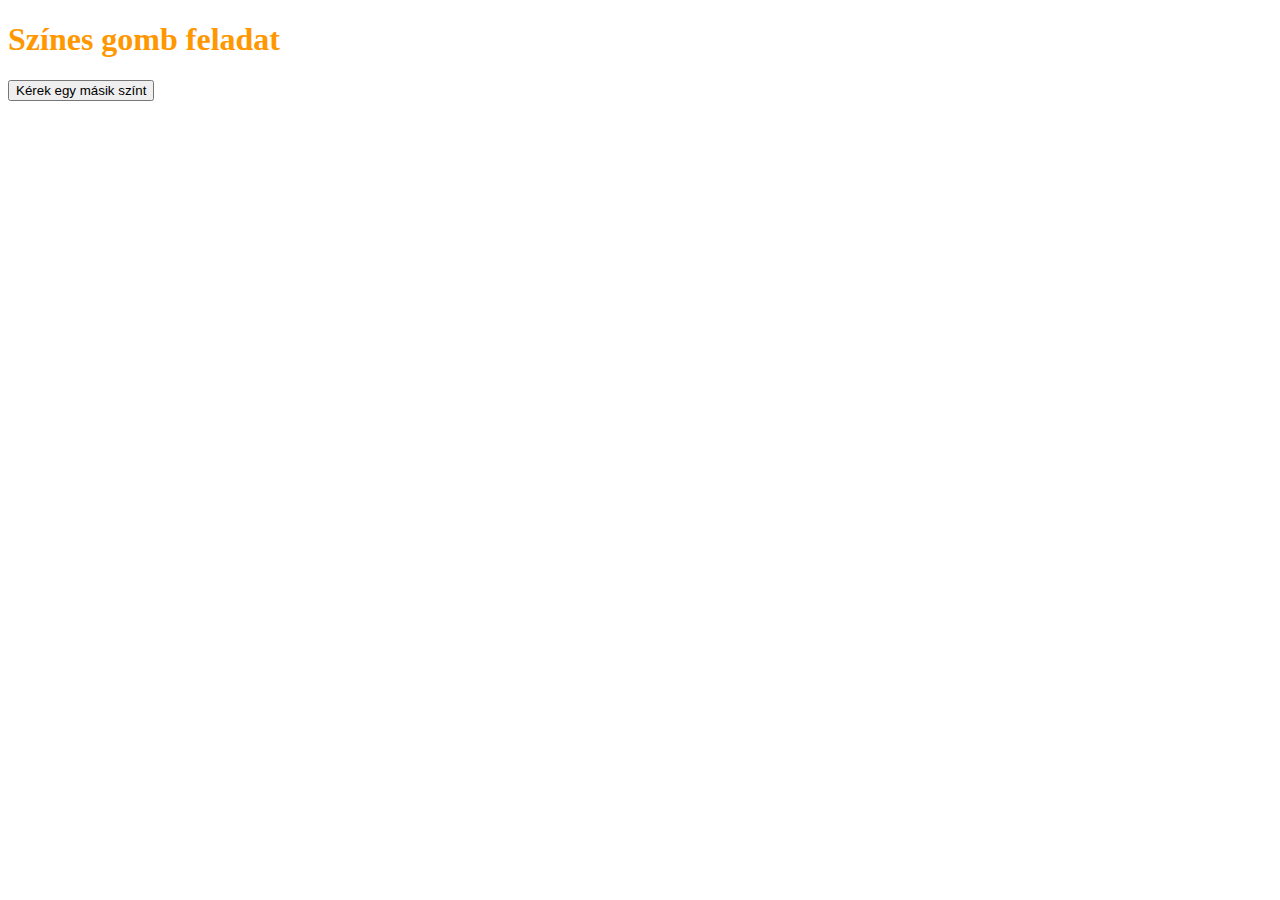
<file: 01_random_colors/index.html>
<!doctype html>
<html lang="en">
  <head>
    <!-- Required meta tags -->
    <meta charset="utf-8">
    <meta name="viewport" content="width=device-width, initial-scale=1, shrink-to-fit=no">

    <!-- Bootstrap CSS -->
    <link rel="stylesheet" href="https://stackpath.bootstrapcdn.com/bootstrap/4.1.0/css/bootstrap.min.css" integrity="sha384-9gVQ4dYFwwWSjIDZnLEWnxCjeSWFphJiwGPXr1jddIhOegiu1FwO5qRGvFXOdJZ4" crossorigin="anonymous">

    <title>Színes gomb</title>
  </head>
  <body>
    <h1 class="m-5" style="color: #ff9800;">Színes gomb feladat</h1>

    <button type="button" class="btn m-5 p-4" id="random-color">Kérek egy másik színt</button>

    <!-- Optional JavaScript -->
    <!-- jQuery first, then Popper.js, then Bootstrap JS -->
    <script src="https://code.jquery.com/jquery-3.3.1.slim.min.js" integrity="sha384-q8i/X+965DzO0rT7abK41JStQIAqVgRVzpbzo5smXKp4YfRvH+8abtTE1Pi6jizo" crossorigin="anonymous"></script>
    <script src="https://cdnjs.cloudflare.com/ajax/libs/popper.js/1.14.0/umd/popper.min.js" integrity="sha384-cs/chFZiN24E4KMATLdqdvsezGxaGsi4hLGOzlXwp5UZB1LY//20VyM2taTB4QvJ" crossorigin="anonymous"></script>
    <script src="https://stackpath.bootstrapcdn.com/bootstrap/4.1.0/js/bootstrap.min.js" integrity="sha384-uefMccjFJAIv6A+rW+L4AHf99KvxDjWSu1z9VI8SKNVmz4sk7buKt/6v9KI65qnm" crossorigin="anonymous"></script>
    
    <!-- script -->
    <script src="scripts.js"></script>
</body>
</html>
</file>
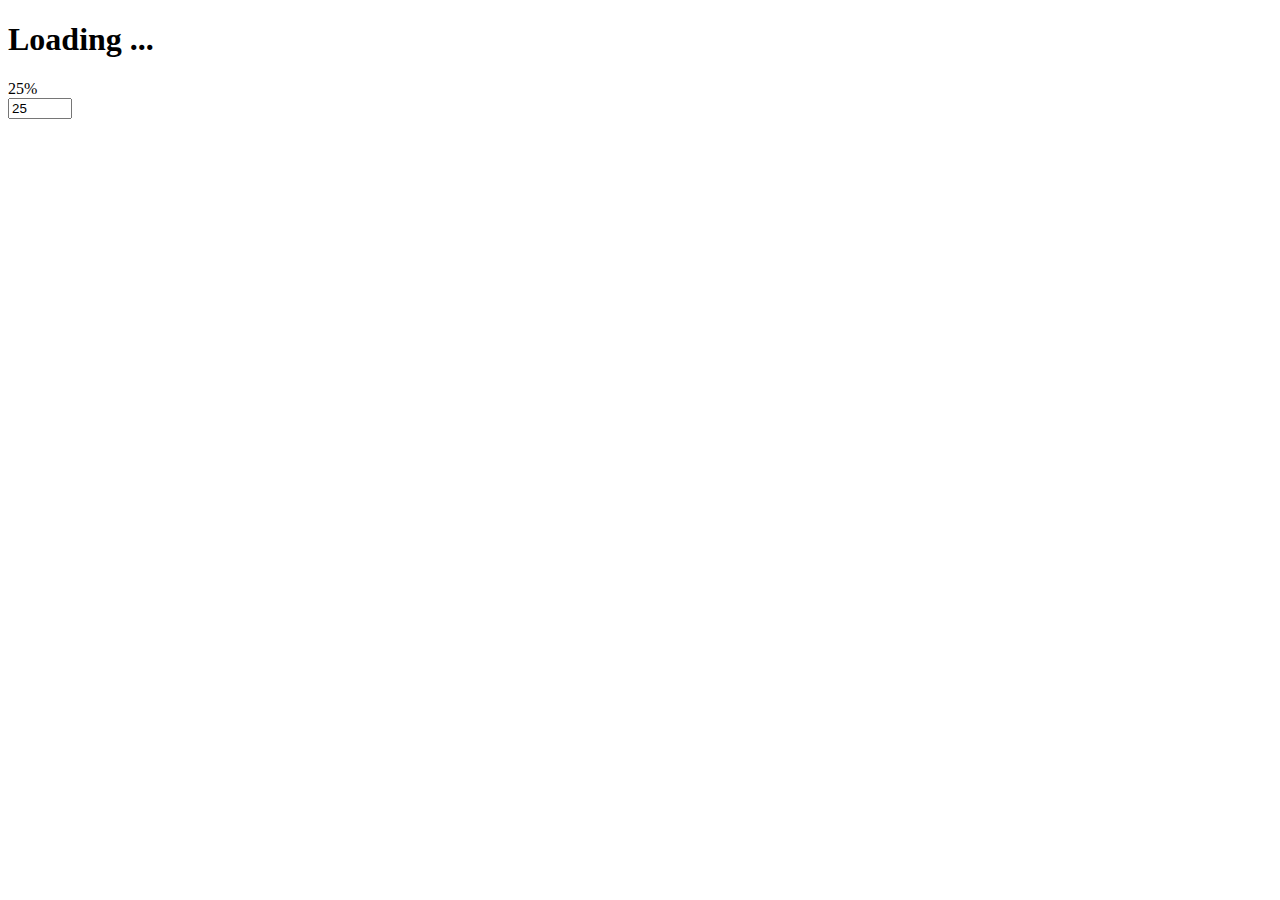
<file: 02_loading_level/index.html>
<!doctype html>
<html lang="en">

<head>
    <!-- Required meta tags -->
    <meta charset="utf-8">
    <meta name="viewport" content="width=device-width, initial-scale=1, shrink-to-fit=no">

    <!-- Bootstrap CSS -->
    <link rel="stylesheet" href="https://stackpath.bootstrapcdn.com/bootstrap/4.1.0/css/bootstrap.min.css" integrity="sha384-9gVQ4dYFwwWSjIDZnLEWnxCjeSWFphJiwGPXr1jddIhOegiu1FwO5qRGvFXOdJZ4"
        crossorigin="anonymous">

    <title>Progress bar</title>
</head>

<body>

    <div class="container">
        <h1 class="my-5">Loading ...</h1>

        <div class="progress mb-4">
            <div class="progress-bar" role="progressbar" style="width: 25%;" aria-valuenow="25" aria-valuemin="0" aria-valuemax="100">25%</div>
        </div>

        <input type="number" min="0" max="100" value="25">
    </div>

    <!-- Optional JavaScript -->
    <!-- jQuery first, then Popper.js, then Bootstrap JS -->
    <script src="https://code.jquery.com/jquery-3.3.1.slim.min.js" integrity="sha384-q8i/X+965DzO0rT7abK41JStQIAqVgRVzpbzo5smXKp4YfRvH+8abtTE1Pi6jizo"
        crossorigin="anonymous"></script>
    <script src="https://cdnjs.cloudflare.com/ajax/libs/popper.js/1.14.0/umd/popper.min.js" integrity="sha384-cs/chFZiN24E4KMATLdqdvsezGxaGsi4hLGOzlXwp5UZB1LY//20VyM2taTB4QvJ"
        crossorigin="anonymous"></script>
    <script src="https://stackpath.bootstrapcdn.com/bootstrap/4.1.0/js/bootstrap.min.js" integrity="sha384-uefMccjFJAIv6A+rW+L4AHf99KvxDjWSu1z9VI8SKNVmz4sk7buKt/6v9KI65qnm"
        crossorigin="anonymous"></script>
    <script src="scripts.js"></script>
</body>

</html>
</file>
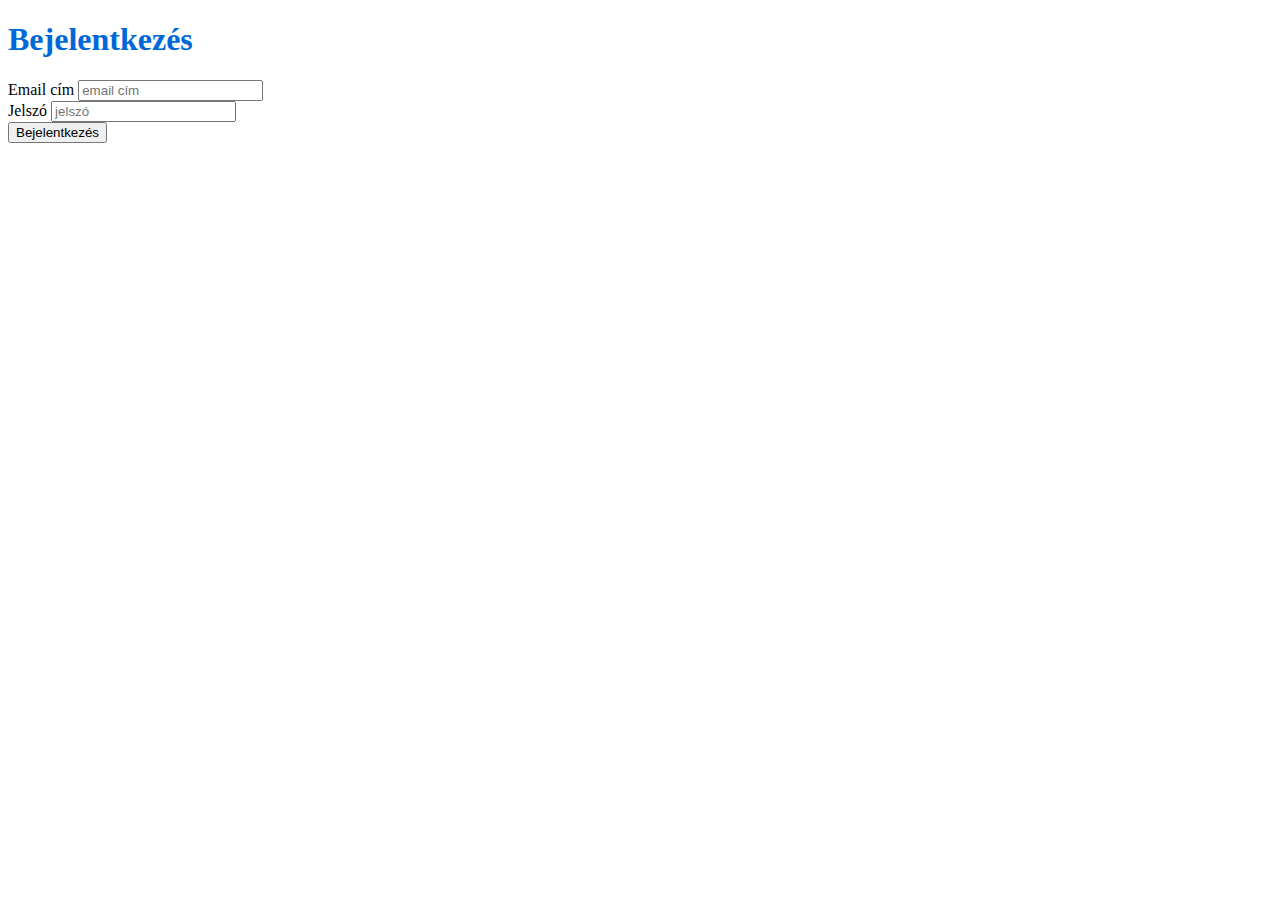
<file: 03_login_validation/index.html>
<!doctype html>
<html lang="en">

<head>
    <!-- Required meta tags -->
    <meta charset="utf-8">
    <meta name="viewport" content="width=device-width, initial-scale=1, shrink-to-fit=no">

    <!-- Bootstrap CSS -->
    <link rel="stylesheet" href="https://stackpath.bootstrapcdn.com/bootstrap/4.1.0/css/bootstrap.min.css" integrity="sha384-9gVQ4dYFwwWSjIDZnLEWnxCjeSWFphJiwGPXr1jddIhOegiu1FwO5qRGvFXOdJZ4"
        crossorigin="anonymous">

    <title>Bejelentkezés</title>
</head>

<body>

    <div class="container">

        <h1 class="my-5" style="color:#0069D9">Bejelentkezés</h1>

        <div class="alert alert-success alert-dismissible fade show" role="alert" style="display: none;">
            Sikeres bejelentkezés!
            <button type="button" class="close" data-dismiss="alert" aria-label="Close">
                <span aria-hidden="true">&times;</span>
            </button>
        </div>

        <div class="alert alert-danger alert-dismissible fade show" role="alert" style="display: none;">
            Sikertelen bejelentkezés.
            <button type="button" class="close" data-dismiss="alert" aria-label="Close">
                <span aria-hidden="true">&times;</span>
            </button>
        </div>

        <form>
            <div class="form-group">
                <label for="exampleInputEmail1">Email cím</label>
                <input type="email" class="form-control" id="exampleInputEmail1" aria-describedby="emailHelp" placeholder="email cím">
            </div>

            <!-- jelszó -->
            <div class="form-group">
                <label for="exampleInputPassword1">Jelszó</label>
                <input type="password" class="form-control" id="exampleInputPassword1" placeholder="jelszó">
            </div>

            <!-- bejelentkezés gomb -->
            <button type="button" class="btn btn-primary">Bejelentkezés</button>
        </form>

    </div>

    <!-- Optional JavaScript -->
    <!-- jQuery first, then Popper.js, then Bootstrap JS -->
    <script src="https://code.jquery.com/jquery-3.3.1.slim.min.js" integrity="sha384-q8i/X+965DzO0rT7abK41JStQIAqVgRVzpbzo5smXKp4YfRvH+8abtTE1Pi6jizo"
        crossorigin="anonymous"></script>
    <script src="https://cdnjs.cloudflare.com/ajax/libs/popper.js/1.14.0/umd/popper.min.js" integrity="sha384-cs/chFZiN24E4KMATLdqdvsezGxaGsi4hLGOzlXwp5UZB1LY//20VyM2taTB4QvJ"
        crossorigin="anonymous"></script>
    <script src="https://stackpath.bootstrapcdn.com/bootstrap/4.1.0/js/bootstrap.min.js" integrity="sha384-uefMccjFJAIv6A+rW+L4AHf99KvxDjWSu1z9VI8SKNVmz4sk7buKt/6v9KI65qnm"
        crossorigin="anonymous"></script>

    <!-- scripts -->

    <script src="scripts.js"></script>

</body>

</html>
</file>
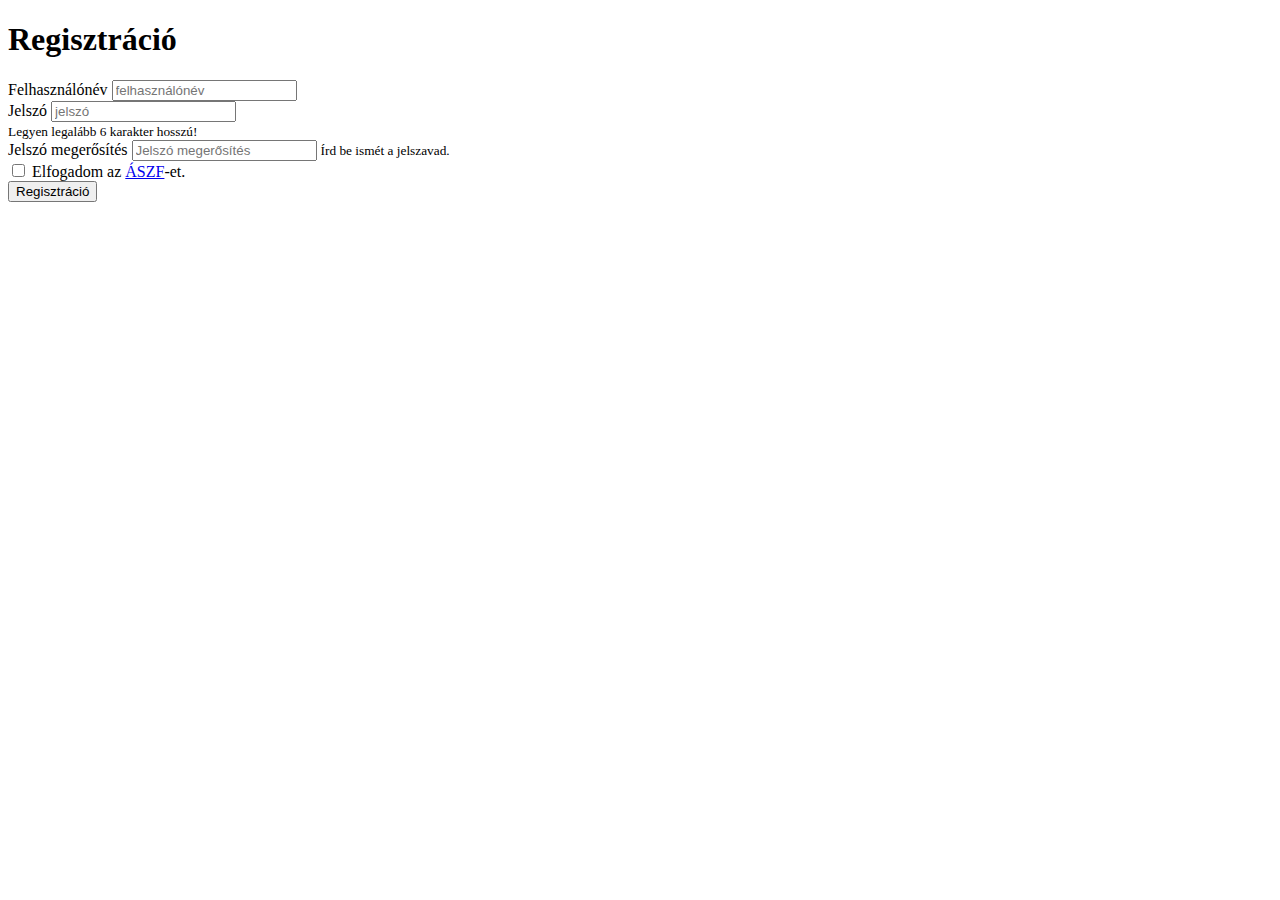
<file: 04_form_validation/index.html>
<!doctype html>
<html lang="en">
  <head>
    <!-- Required meta tags -->
    <meta charset="utf-8">
    <meta name="viewport" content="width=device-width, initial-scale=1, shrink-to-fit=no">

    <!-- Bootstrap CSS -->
    <link rel="stylesheet" href="https://stackpath.bootstrapcdn.com/bootstrap/4.1.0/css/bootstrap.min.css" integrity="sha384-9gVQ4dYFwwWSjIDZnLEWnxCjeSWFphJiwGPXr1jddIhOegiu1FwO5qRGvFXOdJZ4" crossorigin="anonymous">

    <title>Regisztráció</title>
  </head>
  <body>
    
    <div class="container my-5">
      <h1>Regisztráció</h1>

      <!-- hibás mezők -->
      <div class="alert alert-danger alert-dismissible fade show" role="alert" style="display:none;">
        <strong>Az alábbi mezők nincsenek megfelelően kitöltve</strong>

        <ul></ul>

        <button type="button" class="close" data-dismiss="alert" aria-label="Close">
          <span aria-hidden="true">&times;</span>
        </button>
      </div>
      
      <!-- form -->
    <form class="mb-4">

      <!-- felhasználónév -->
      <div class="form-group">
        <label for="username">Felhasználónév</label>
        <input type="text" class="form-control" id="username" placeholder="felhasználónév">
      </div>

      <!-- jelszó -->
      <div class="form-group">
        <label for="password">Jelszó</label>
        <input type="password" class="form-control" id="password" placeholder="jelszó">
      </div>
      <small class="form-text text-muted">Legyen legalább 6 karakter hosszú!</small>

      <!-- jelszó megerősítés -->
      <div class="form-group my-4">
        <label for="passwordAgain">Jelszó megerősítés</label>
        <input type="password" class="form-control" id="passwordAgain" placeholder="Jelszó megerősítés">
        <small class="form-text text-muted">Írd be ismét a jelszavad.</small>
      </div>

      <!-- ÁSZF -->
      <div class="form-group form-check my-2">
        <input type="checkbox" class="form-check-input" id="aszf">
        <label class="form-check-label" for="aszf">Elfogadom az <a href="#">ÁSZF</a>-et.</label>
      </div>

      <!-- regisztrációs gomb -->
      <button type="submit" class="btn btn-primary">Regisztráció</button>
    </form>

    <!-- sikeres bejelentkezés -->
    <div class="my-5" id="successText" style="display:none;">
      Sikeres regisztráció, hamarosan átirányítunk...
    </div>

  </div>

    <!-- Optional JavaScript -->
    <!-- jQuery first, then Popper.js, then Bootstrap JS -->
    <script src="https://code.jquery.com/jquery-3.3.1.slim.min.js" integrity="sha384-q8i/X+965DzO0rT7abK41JStQIAqVgRVzpbzo5smXKp4YfRvH+8abtTE1Pi6jizo" crossorigin="anonymous"></script>
    <script src="https://cdnjs.cloudflare.com/ajax/libs/popper.js/1.14.0/umd/popper.min.js" integrity="sha384-cs/chFZiN24E4KMATLdqdvsezGxaGsi4hLGOzlXwp5UZB1LY//20VyM2taTB4QvJ" crossorigin="anonymous"></script>
    <script src="https://stackpath.bootstrapcdn.com/bootstrap/4.1.0/js/bootstrap.min.js" integrity="sha384-uefMccjFJAIv6A+rW+L4AHf99KvxDjWSu1z9VI8SKNVmz4sk7buKt/6v9KI65qnm" crossorigin="anonymous"></script>
    <script src="scripts.js"></script>

  </body>
</html>
</file>
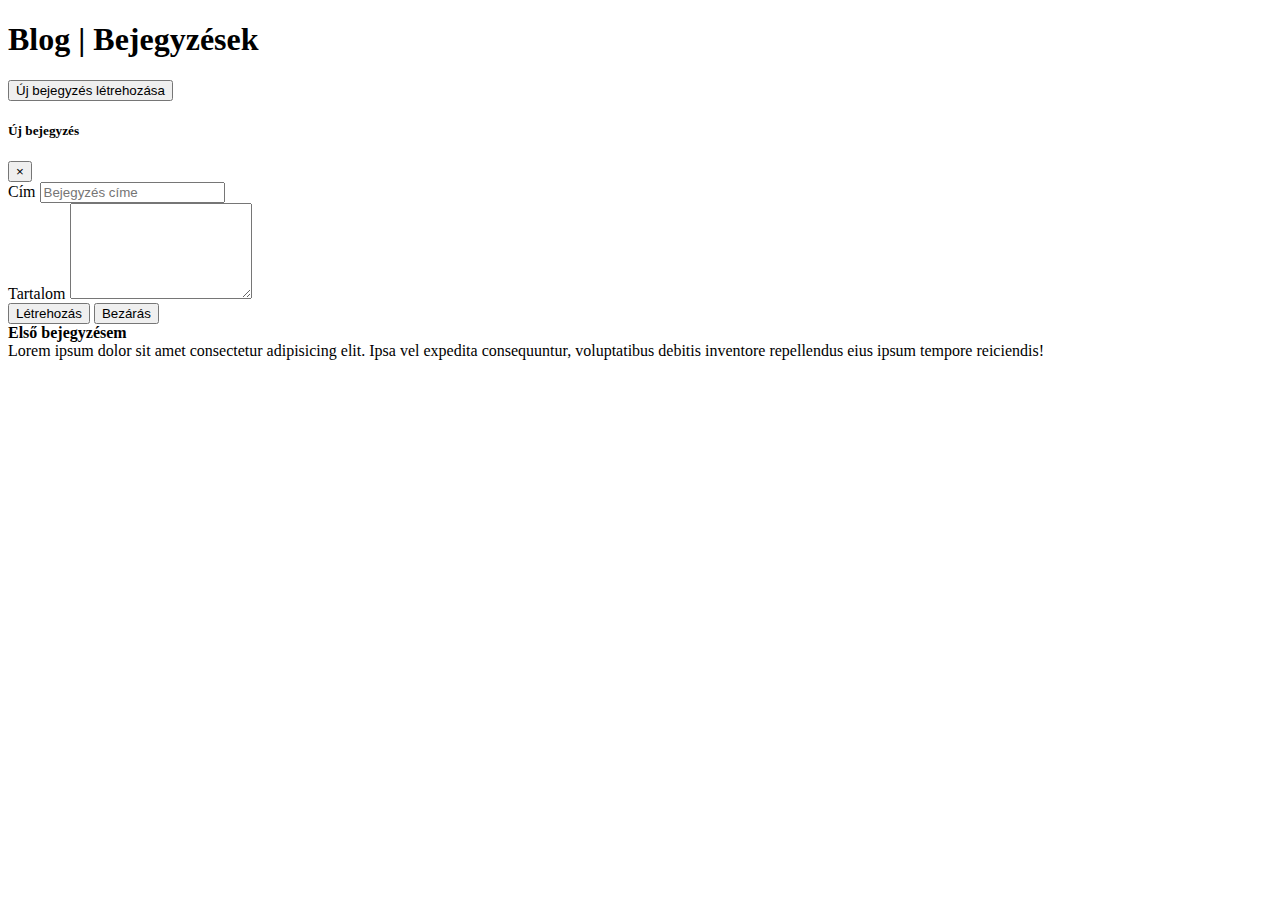
<file: 05_blog_bejegyzes/index.html>
<!doctype html>
<html lang="en">

<head>
    <!-- Required meta tags -->
    <meta charset="utf-8">
    <meta name="viewport" content="width=device-width, initial-scale=1, shrink-to-fit=no">

    <!-- Bootstrap CSS -->
    <link rel="stylesheet" href="https://stackpath.bootstrapcdn.com/bootstrap/4.1.0/css/bootstrap.min.css" integrity="sha384-9gVQ4dYFwwWSjIDZnLEWnxCjeSWFphJiwGPXr1jddIhOegiu1FwO5qRGvFXOdJZ4"
        crossorigin="anonymous">

    <title>Blog | Bejegyzések</title>
</head>

<body>

    <div class="container my-5">

        <div class="d-flex flex-row justify-content-between mb-5">

            <h1>Blog | Bejegyzések</h1>


            <!-- Button trigger modal -->
            <div class="d-flex align-items-center">
                <button type="button" class="btn btn-primary" data-toggle="modal" data-target="#exampleModal">
        Új bejegyzés létrehozása
        </button>
            </div>

        </div>

        <!-- Modal -->
        <div class="modal fade" id="exampleModal" tabindex="-1" role="dialog" aria-labelledby="exampleModalLabel" aria-hidden="true">
            <div class="modal-dialog" role="document">
                <div class="modal-content">
                    <div class="modal-header">
                        <h5 class="modal-title" id="exampleModalLabel">Új bejegyzés</h5>
                        <button type="button" class="close" data-dismiss="modal" aria-label="Close">
            <span aria-hidden="true">&times;</span>
          </button>
                    </div>
                    <div class="modal-body">


                        <!-- bejegyzés címe -->
                        <div class="form-group">
                            <label for="postTitle">Cím</label>
                            <input type="text" class="form-control" id="postTitle" placeholder="Bejegyzés címe">
                        </div>

                        
                        <!-- bejegyzés tartalma -->
                        <div class="form-group">
                            <label for="postBody">Tartalom</label>
                            <textarea class="form-control" id="postBody" rows="6"></textarea>
                        </div>


                    </div>
                    <div class="modal-footer">
                        <button type="button" class="btn btn-primary" id="createPost">Létrehozás</button>
                        <button type="button" class="btn btn-secondary" data-dismiss="modal">Bezárás</button>
                    </div>
                </div>
            </div>
        </div>

        <!-- bejegyzések -->

        <div id="postList">

            <!-- bejegyzés minta -->
            <div class="mb-4">
                <header>
                    <strong>Első bejegyzésem</strong>
                </header>
                <main>
                    Lorem ipsum dolor sit amet consectetur adipisicing elit. Ipsa vel expedita consequuntur, voluptatibus debitis inventore repellendus
                    eius ipsum tempore reiciendis!
                </main>
            </div>
        </div>

    </div>

    <!-- Optional JavaScript -->
    <!-- jQuery first, then Popper.js, then Bootstrap JS -->
    <script src="https://code.jquery.com/jquery-3.3.1.slim.min.js" integrity="sha384-q8i/X+965DzO0rT7abK41JStQIAqVgRVzpbzo5smXKp4YfRvH+8abtTE1Pi6jizo"
        crossorigin="anonymous"></script>
    <script src="https://cdnjs.cloudflare.com/ajax/libs/popper.js/1.14.0/umd/popper.min.js" integrity="sha384-cs/chFZiN24E4KMATLdqdvsezGxaGsi4hLGOzlXwp5UZB1LY//20VyM2taTB4QvJ"
        crossorigin="anonymous"></script>
    <script src="https://stackpath.bootstrapcdn.com/bootstrap/4.1.0/js/bootstrap.min.js" integrity="sha384-uefMccjFJAIv6A+rW+L4AHf99KvxDjWSu1z9VI8SKNVmz4sk7buKt/6v9KI65qnm"
        crossorigin="anonymous"></script>
    <script src="scripts.js"></script>
</body>

</html>
</file>
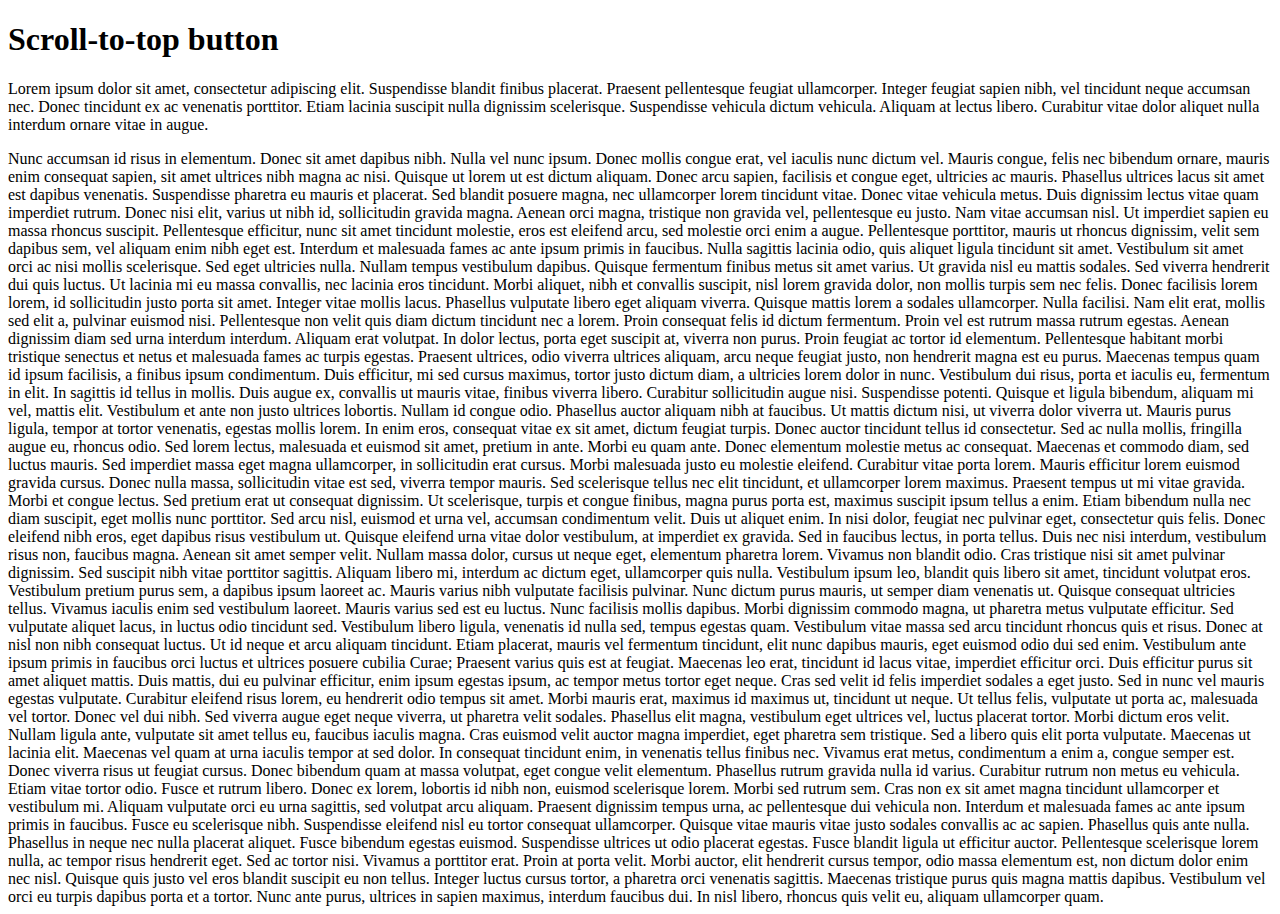
<file: 06_scrollback_button/index.html>
<!doctype html>
<html lang="en">
  <head>
    <!-- Required meta tags -->
    <meta charset="utf-8">
    <meta name="viewport" content="width=device-width, initial-scale=1, shrink-to-fit=no">

    <!-- Bootstrap CSS -->
    <link rel="stylesheet" href="https://stackpath.bootstrapcdn.com/bootstrap/4.1.0/css/bootstrap.min.css" integrity="sha384-9gVQ4dYFwwWSjIDZnLEWnxCjeSWFphJiwGPXr1jddIhOegiu1FwO5qRGvFXOdJZ4" crossorigin="anonymous">

    <!-- font-awesome -->
    <link rel="stylesheet" href="https://use.fontawesome.com/releases/v5.0.10/css/all.css" integrity="sha384-+d0P83n9kaQMCwj8F4RJB66tzIwOKmrdb46+porD/OvrJ+37WqIM7UoBtwHO6Nlg" crossorigin="anonymous">

    <title>Scroll-to-top button</title>

    <style>
        #scroll-to-top {
            position: fixed;
            bottom: 0;
            right: 0;
            background-color: #0089ff;
            cursor: pointer;
            width:100px;
            border-radius: 100%;
            display: flex;
            justify-content: center;
            margin: 2rem;
            padding: 10px;
        }

        #scroll-to-top:hover{
            background-color: #00b9ff;
        }

        
    </style>


  </head>
  <body>
    <h1>Scroll-to-top button</h1>

    <div id="scroll-to-top" style="display:none;">
        <i class="fas fa-arrow-up fa-5x"></i>

    </div>

    <div>
            <p>Lorem ipsum dolor sit amet, consectetur adipiscing elit. Suspendisse blandit finibus placerat. Praesent pellentesque feugiat ullamcorper. Integer feugiat sapien nibh, vel tincidunt neque accumsan nec. Donec tincidunt ex ac venenatis porttitor. Etiam lacinia suscipit nulla dignissim scelerisque. Suspendisse vehicula dictum vehicula. Aliquam at lectus libero. Curabitur vitae dolor aliquet nulla interdum ornare vitae in augue.</p>
            
            Nunc accumsan id risus in elementum. Donec sit amet dapibus nibh. Nulla vel nunc ipsum. Donec mollis congue erat, vel iaculis nunc dictum vel. Mauris congue, felis nec bibendum ornare, mauris enim consequat sapien, sit amet ultrices nibh magna ac nisi. Quisque ut lorem ut est dictum aliquam. Donec arcu sapien, facilisis et congue eget, ultricies ac mauris. Phasellus ultrices lacus sit amet est dapibus venenatis. Suspendisse pharetra eu mauris et placerat. Sed blandit posuere magna, nec ullamcorper lorem tincidunt vitae. Donec vitae vehicula metus. Duis dignissim lectus vitae quam imperdiet rutrum. Donec nisi elit, varius ut nibh id, sollicitudin gravida magna.
            
            Aenean orci magna, tristique non gravida vel, pellentesque eu justo. Nam vitae accumsan nisl. Ut imperdiet sapien eu massa rhoncus suscipit. Pellentesque efficitur, nunc sit amet tincidunt molestie, eros est eleifend arcu, sed molestie orci enim a augue. Pellentesque porttitor, mauris ut rhoncus dignissim, velit sem dapibus sem, vel aliquam enim nibh eget est. Interdum et malesuada fames ac ante ipsum primis in faucibus. Nulla sagittis lacinia odio, quis aliquet ligula tincidunt sit amet. Vestibulum sit amet orci ac nisi mollis scelerisque. Sed eget ultricies nulla. Nullam tempus vestibulum dapibus. Quisque fermentum finibus metus sit amet varius. Ut gravida nisl eu mattis sodales. Sed viverra hendrerit dui quis luctus.
            
            Ut lacinia mi eu massa convallis, nec lacinia eros tincidunt. Morbi aliquet, nibh et convallis suscipit, nisl lorem gravida dolor, non mollis turpis sem nec felis. Donec facilisis lorem lorem, id sollicitudin justo porta sit amet. Integer vitae mollis lacus. Phasellus vulputate libero eget aliquam viverra. Quisque mattis lorem a sodales ullamcorper. Nulla facilisi. Nam elit erat, mollis sed elit a, pulvinar euismod nisi. Pellentesque non velit quis diam dictum tincidunt nec a lorem. Proin consequat felis id dictum fermentum. Proin vel est rutrum massa rutrum egestas.
            
            Aenean dignissim diam sed urna interdum interdum. Aliquam erat volutpat. In dolor lectus, porta eget suscipit at, viverra non purus. Proin feugiat ac tortor id elementum. Pellentesque habitant morbi tristique senectus et netus et malesuada fames ac turpis egestas. Praesent ultrices, odio viverra ultrices aliquam, arcu neque feugiat justo, non hendrerit magna est eu purus. Maecenas tempus quam id ipsum facilisis, a finibus ipsum condimentum.
            
            Duis efficitur, mi sed cursus maximus, tortor justo dictum diam, a ultricies lorem dolor in nunc. Vestibulum dui risus, porta et iaculis eu, fermentum in elit. In sagittis id tellus in mollis. Duis augue ex, convallis ut mauris vitae, finibus viverra libero. Curabitur sollicitudin augue nisi. Suspendisse potenti. Quisque et ligula bibendum, aliquam mi vel, mattis elit. Vestibulum et ante non justo ultrices lobortis. Nullam id congue odio. Phasellus auctor aliquam nibh at faucibus. Ut mattis dictum nisi, ut viverra dolor viverra ut. Mauris purus ligula, tempor at tortor venenatis, egestas mollis lorem.
            
            In enim eros, consequat vitae ex sit amet, dictum feugiat turpis. Donec auctor tincidunt tellus id consectetur. Sed ac nulla mollis, fringilla augue eu, rhoncus odio. Sed lorem lectus, malesuada et euismod sit amet, pretium in ante. Morbi eu quam ante. Donec elementum molestie metus ac consequat. Maecenas et commodo diam, sed luctus mauris. Sed imperdiet massa eget magna ullamcorper, in sollicitudin erat cursus. Morbi malesuada justo eu molestie eleifend. Curabitur vitae porta lorem. Mauris efficitur lorem euismod gravida cursus. Donec nulla massa, sollicitudin vitae est sed, viverra tempor mauris. Sed scelerisque tellus nec elit tincidunt, et ullamcorper lorem maximus. Praesent tempus ut mi vitae gravida. Morbi et congue lectus. Sed pretium erat ut consequat dignissim.
            
            Ut scelerisque, turpis et congue finibus, magna purus porta est, maximus suscipit ipsum tellus a enim. Etiam bibendum nulla nec diam suscipit, eget mollis nunc porttitor. Sed arcu nisl, euismod et urna vel, accumsan condimentum velit. Duis ut aliquet enim. In nisi dolor, feugiat nec pulvinar eget, consectetur quis felis. Donec eleifend nibh eros, eget dapibus risus vestibulum ut. Quisque eleifend urna vitae dolor vestibulum, at imperdiet ex gravida. Sed in faucibus lectus, in porta tellus. Duis nec nisi interdum, vestibulum risus non, faucibus magna.
            
            Aenean sit amet semper velit. Nullam massa dolor, cursus ut neque eget, elementum pharetra lorem. Vivamus non blandit odio. Cras tristique nisi sit amet pulvinar dignissim. Sed suscipit nibh vitae porttitor sagittis. Aliquam libero mi, interdum ac dictum eget, ullamcorper quis nulla. Vestibulum ipsum leo, blandit quis libero sit amet, tincidunt volutpat eros. Vestibulum pretium purus sem, a dapibus ipsum laoreet ac. Mauris varius nibh vulputate facilisis pulvinar.
            
            Nunc dictum purus mauris, ut semper diam venenatis ut. Quisque consequat ultricies tellus. Vivamus iaculis enim sed vestibulum laoreet. Mauris varius sed est eu luctus. Nunc facilisis mollis dapibus. Morbi dignissim commodo magna, ut pharetra metus vulputate efficitur. Sed vulputate aliquet lacus, in luctus odio tincidunt sed. Vestibulum libero ligula, venenatis id nulla sed, tempus egestas quam. Vestibulum vitae massa sed arcu tincidunt rhoncus quis et risus.
            
            Donec at nisl non nibh consequat luctus. Ut id neque et arcu aliquam tincidunt. Etiam placerat, mauris vel fermentum tincidunt, elit nunc dapibus mauris, eget euismod odio dui sed enim. Vestibulum ante ipsum primis in faucibus orci luctus et ultrices posuere cubilia Curae; Praesent varius quis est at feugiat. Maecenas leo erat, tincidunt id lacus vitae, imperdiet efficitur orci. Duis efficitur purus sit amet aliquet mattis. Duis mattis, dui eu pulvinar efficitur, enim ipsum egestas ipsum, ac tempor metus tortor eget neque. Cras sed velit id felis imperdiet sodales a eget justo. Sed in nunc vel mauris egestas vulputate. Curabitur eleifend risus lorem, eu hendrerit odio tempus sit amet. Morbi mauris erat, maximus id maximus ut, tincidunt ut neque. Ut tellus felis, vulputate ut porta ac, malesuada vel tortor. Donec vel dui nibh.
            
            Sed viverra augue eget neque viverra, ut pharetra velit sodales. Phasellus elit magna, vestibulum eget ultrices vel, luctus placerat tortor. Morbi dictum eros velit. Nullam ligula ante, vulputate sit amet tellus eu, faucibus iaculis magna. Cras euismod velit auctor magna imperdiet, eget pharetra sem tristique. Sed a libero quis elit porta vulputate. Maecenas ut lacinia elit.
            
            Maecenas vel quam at urna iaculis tempor at sed dolor. In consequat tincidunt enim, in venenatis tellus finibus nec. Vivamus erat metus, condimentum a enim a, congue semper est. Donec viverra risus ut feugiat cursus. Donec bibendum quam at massa volutpat, eget congue velit elementum. Phasellus rutrum gravida nulla id varius. Curabitur rutrum non metus eu vehicula. Etiam vitae tortor odio. Fusce et rutrum libero. Donec ex lorem, lobortis id nibh non, euismod scelerisque lorem. Morbi sed rutrum sem. Cras non ex sit amet magna tincidunt ullamcorper et vestibulum mi. Aliquam vulputate orci eu urna sagittis, sed volutpat arcu aliquam. Praesent dignissim tempus urna, ac pellentesque dui vehicula non.
            
            Interdum et malesuada fames ac ante ipsum primis in faucibus. Fusce eu scelerisque nibh. Suspendisse eleifend nisl eu tortor consequat ullamcorper. Quisque vitae mauris vitae justo sodales convallis ac ac sapien. Phasellus quis ante nulla. Phasellus in neque nec nulla placerat aliquet. Fusce bibendum egestas euismod. Suspendisse ultrices ut odio placerat egestas. Fusce blandit ligula ut efficitur auctor. Pellentesque scelerisque lorem nulla, ac tempor risus hendrerit eget. Sed ac tortor nisi. Vivamus a porttitor erat. Proin at porta velit.
            
            Morbi auctor, elit hendrerit cursus tempor, odio massa elementum est, non dictum dolor enim nec nisl. Quisque quis justo vel eros blandit suscipit eu non tellus. Integer luctus cursus tortor, a pharetra orci venenatis sagittis. Maecenas tristique purus quis magna mattis dapibus. Vestibulum vel orci eu turpis dapibus porta et a tortor. Nunc ante purus, ultrices in sapien maximus, interdum faucibus dui. In nisl libero, rhoncus quis velit eu, aliquam ullamcorper quam.
    </div>

    <!-- Optional JavaScript -->
    <!-- jQuery first, then Popper.js, then Bootstrap JS -->
    <script src="https://code.jquery.com/jquery-3.3.1.min.js" crossorigin="anonymous"></script>
    <script src="https://cdnjs.cloudflare.com/ajax/libs/popper.js/1.14.0/umd/popper.min.js" integrity="sha384-cs/chFZiN24E4KMATLdqdvsezGxaGsi4hLGOzlXwp5UZB1LY//20VyM2taTB4QvJ" crossorigin="anonymous"></script>
    <script src="https://stackpath.bootstrapcdn.com/bootstrap/4.1.0/js/bootstrap.min.js" integrity="sha384-uefMccjFJAIv6A+rW+L4AHf99KvxDjWSu1z9VI8SKNVmz4sk7buKt/6v9KI65qnm" crossorigin="anonymous"></script>
    <script src="scripts.js"></script>
</body>
</html>
</file>
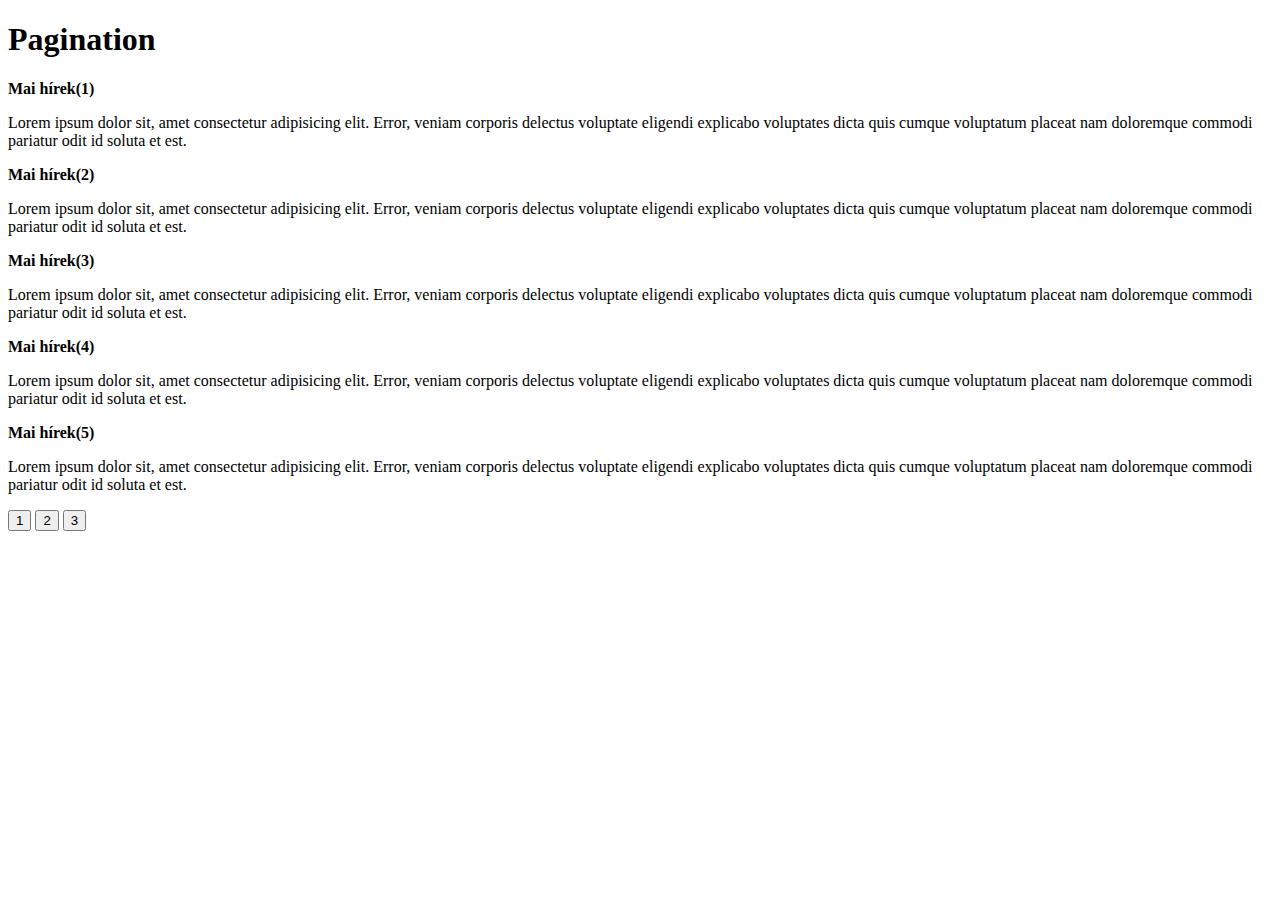
<file: 10_pagination/index.html>
<!doctype html>
<html lang="en">
  <head>
    <!-- Required meta tags -->
    <meta charset="utf-8">
    <meta name="viewport" content="width=device-width, initial-scale=1, shrink-to-fit=no">

    <!-- Bootstrap CSS -->
    <link rel="stylesheet" href="https://stackpath.bootstrapcdn.com/bootstrap/4.1.0/css/bootstrap.min.css" integrity="sha384-9gVQ4dYFwwWSjIDZnLEWnxCjeSWFphJiwGPXr1jddIhOegiu1FwO5qRGvFXOdJZ4" crossorigin="anonymous">

    <title>Pagination</title>
  </head>
  <body>
      <div class="container">
    <h1>Pagination</h1>

    <div id="content-wrapper"></div>

    <div id="pagination">
            <button type="button" class="btn btn-link">1</button>
            <button type="button" class="btn btn-link">2</button>
            <button type="button" class="btn btn-link">3</button>
    </div>

</div>

    <!-- Optional JavaScript -->
    <!-- jQuery first, then Popper.js, then Bootstrap JS -->
    <script src="https://code.jquery.com/jquery-3.3.1.slim.min.js" integrity="sha384-q8i/X+965DzO0rT7abK41JStQIAqVgRVzpbzo5smXKp4YfRvH+8abtTE1Pi6jizo" crossorigin="anonymous"></script>
    <script src="https://cdnjs.cloudflare.com/ajax/libs/popper.js/1.14.0/umd/popper.min.js" integrity="sha384-cs/chFZiN24E4KMATLdqdvsezGxaGsi4hLGOzlXwp5UZB1LY//20VyM2taTB4QvJ" crossorigin="anonymous"></script>
    <script src="https://stackpath.bootstrapcdn.com/bootstrap/4.1.0/js/bootstrap.min.js" integrity="sha384-uefMccjFJAIv6A+rW+L4AHf99KvxDjWSu1z9VI8SKNVmz4sk7buKt/6v9KI65qnm" crossorigin="anonymous"></script>

    <script src="scripts.js"></script>
  </body>
</html>
</file>
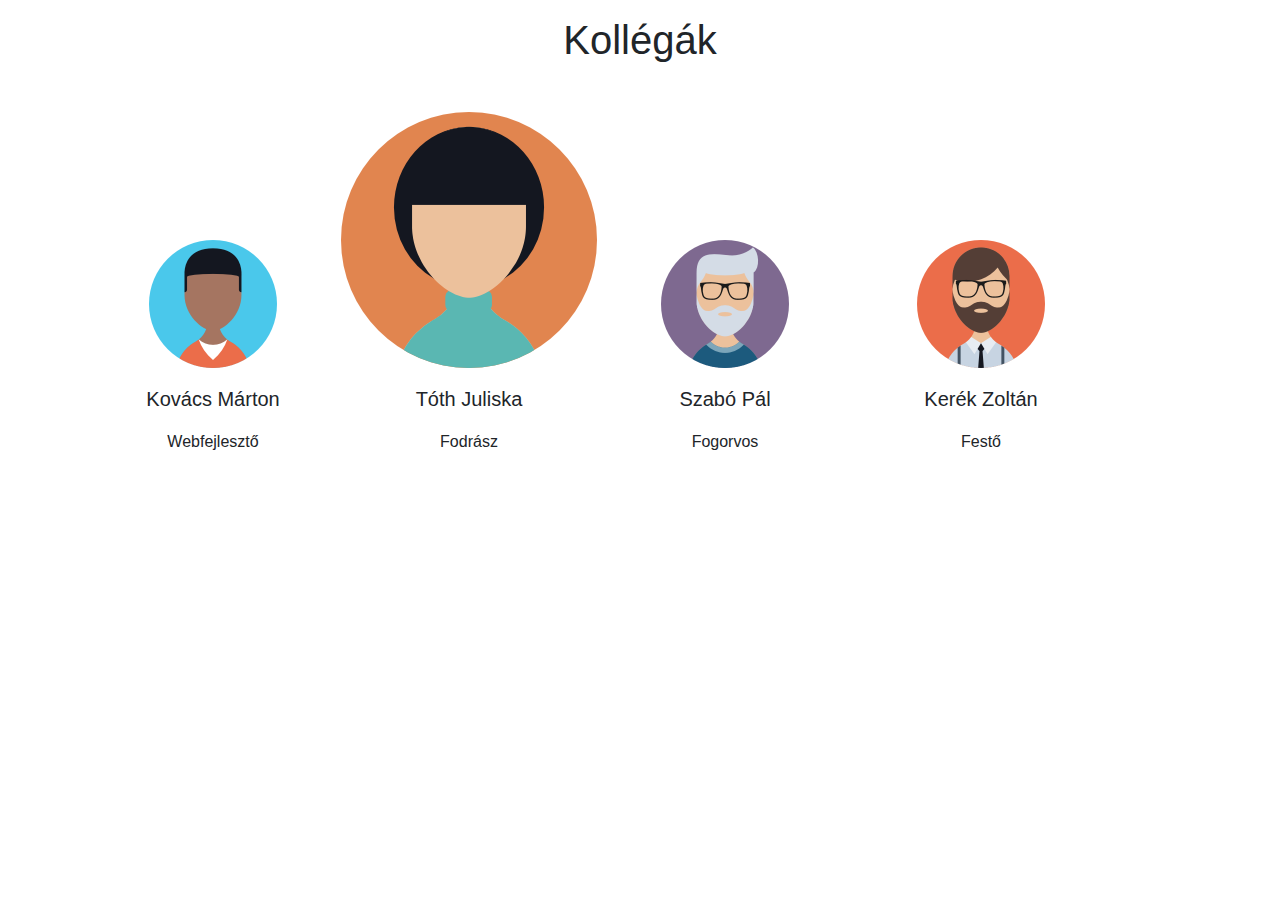
<file: homework/index.html>
<!doctype html>
<html lang="en">
  <head>
    <!-- Required meta tags -->
    <meta charset="utf-8">
    <meta name="viewport" content="width=device-width, initial-scale=1, shrink-to-fit=no">

    <!-- Bootstrap CSS -->
    <link rel="stylesheet" href="https://maxcdn.bootstrapcdn.com/bootstrap/4.0.0/css/bootstrap.min.css" integrity="sha384-Gn5384xqQ1aoWXA+058RXPxPg6fy4IWvTNh0E263XmFcJlSAwiGgFAW/dAiS6JXm" crossorigin="anonymous">

    <link rel="stylesheet" href="style.css">

    <title>Kollégák</title>
  </head>
  <body>
    <div class="container">
        <h1 class="text-center my-3">Kollégák</h1>
        <div class="d-flex flex-row mt-5">
            <div class="wrapper-image d-flex flex-column align-items-center">
                <img src="img/user1.png" alt="" class="w-100 scale-half">
                <p class="lead text-center pt-3">Kovács Márton</p>
                <p class="text-center">Webfejlesztő</p>
            </div>
            <div class="wrapper-image d-flex flex-column align-items-center">
                <img src="img/user2.png" alt="" class="w-100">
                <p class="lead text-center pt-3">Tóth Juliska</p>
                <p class="text-center">Fodrász</p>
            </div>
            <div class="wrapper-image d-flex flex-column align-items-center">
                <img src="img/user3.png" alt="" class="w-100 scale-half">
                <p class="lead text-center pt-3">Szabó Pál</p>
                <p class="text-center">Fogorvos</p>
            </div>
            <div class="wrapper-image d-flex flex-column align-items-center">
                <img src="img/user4.png" alt="" class="w-100 scale-half">
                <p class="lead text-center pt-3">Kerék Zoltán</p>
                <p class="text-center">Festő</p>
            </div>
        </div>
    </div>

    <!-- Optional JavaScript -->
    <!-- jQuery first, then Popper.js, then Bootstrap JS -->
    <script src="https://code.jquery.com/jquery-3.2.1.slim.min.js" integrity="sha384-KJ3o2DKtIkvYIK3UENzmM7KCkRr/rE9/Qpg6aAZGJwFDMVNA/GpGFF93hXpG5KkN" crossorigin="anonymous"></script>
    <script src="https://cdnjs.cloudflare.com/ajax/libs/popper.js/1.12.9/umd/popper.min.js" integrity="sha384-ApNbgh9B+Y1QKtv3Rn7W3mgPxhU9K/ScQsAP7hUibX39j7fakFPskvXusvfa0b4Q" crossorigin="anonymous"></script>
    <script src="https://maxcdn.bootstrapcdn.com/bootstrap/4.0.0/js/bootstrap.min.js" integrity="sha384-JZR6Spejh4U02d8jOt6vLEHfe/JQGiRRSQQxSfFWpi1MquVdAyjUar5+76PVCmYl" crossorigin="anonymous"></script>
    
    <script src="scripts.js"></script>
</body>
</html>
</file>
<file: homework/style.css>
.scale-half{

    transform: scale(0.5);
    transform-origin: bottom;

}

.wrapper-image img{
    transition: all linear 0.5s;
}
</file>
